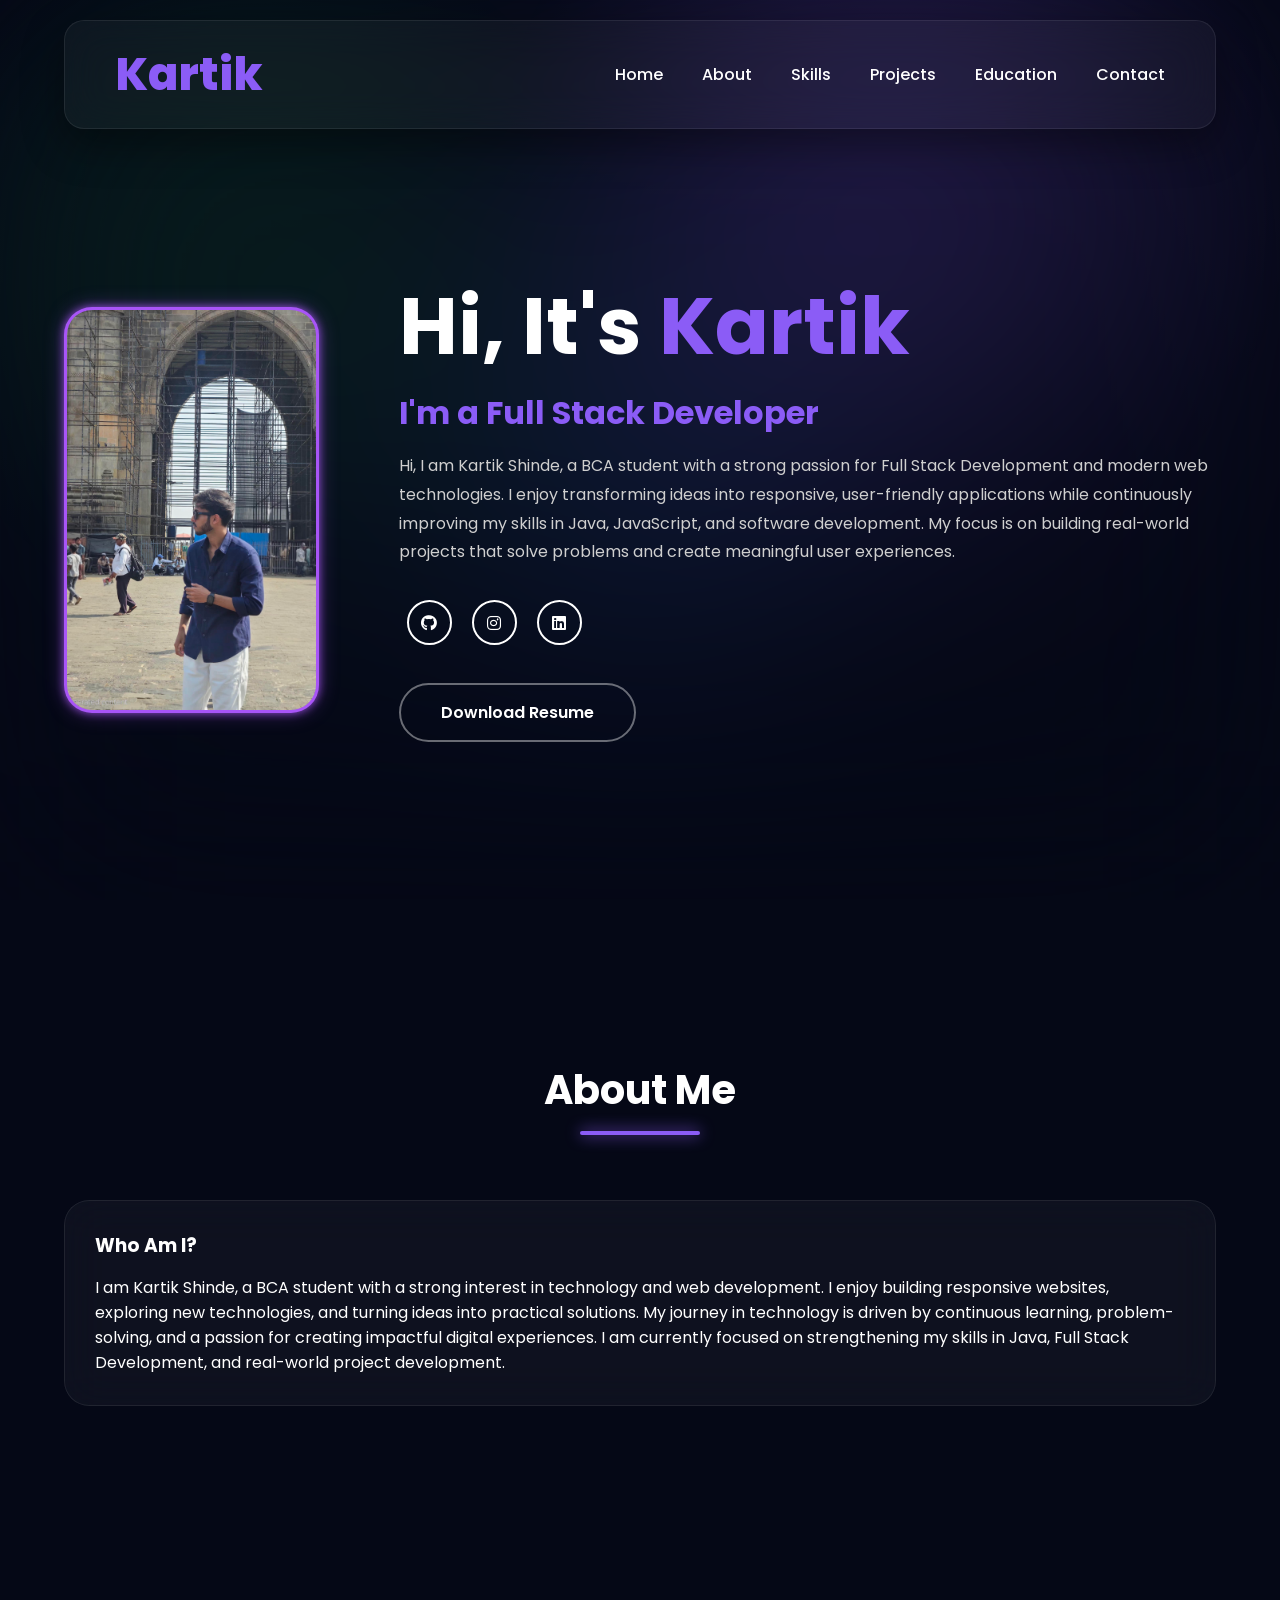
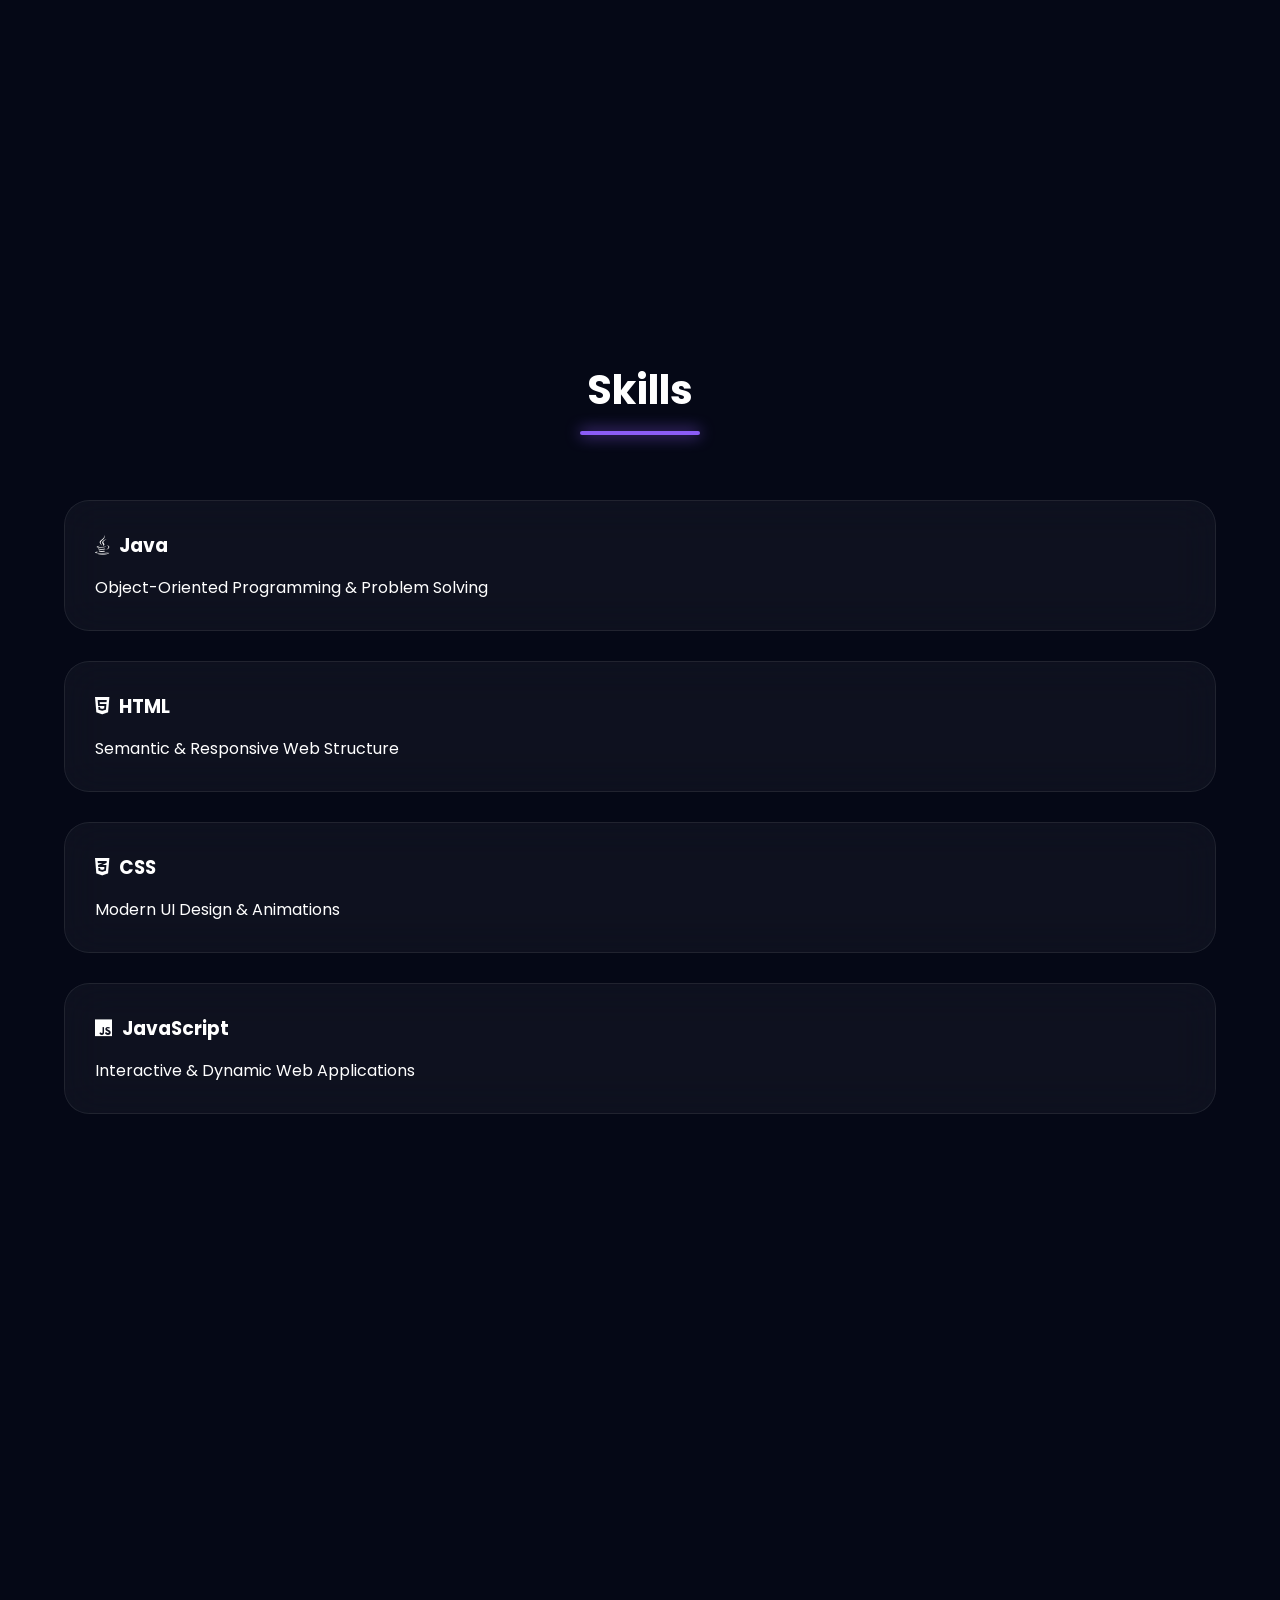
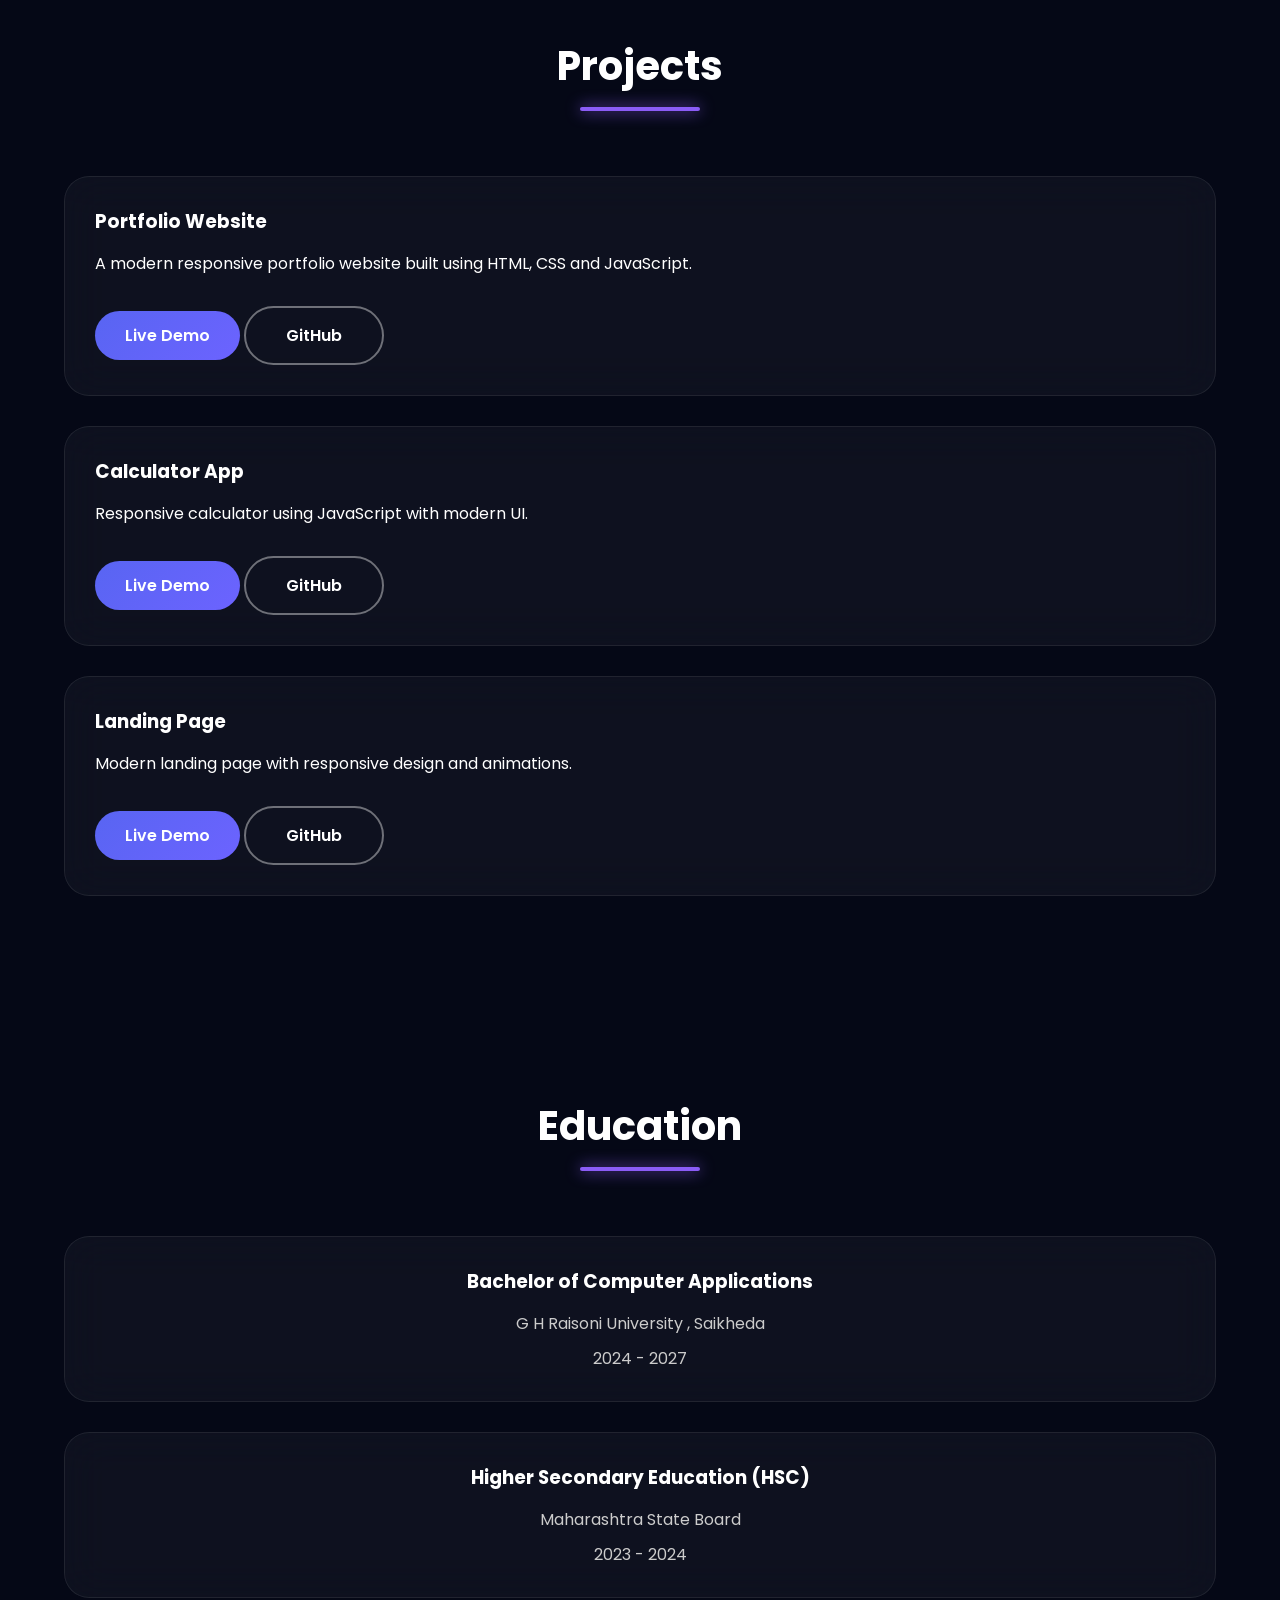
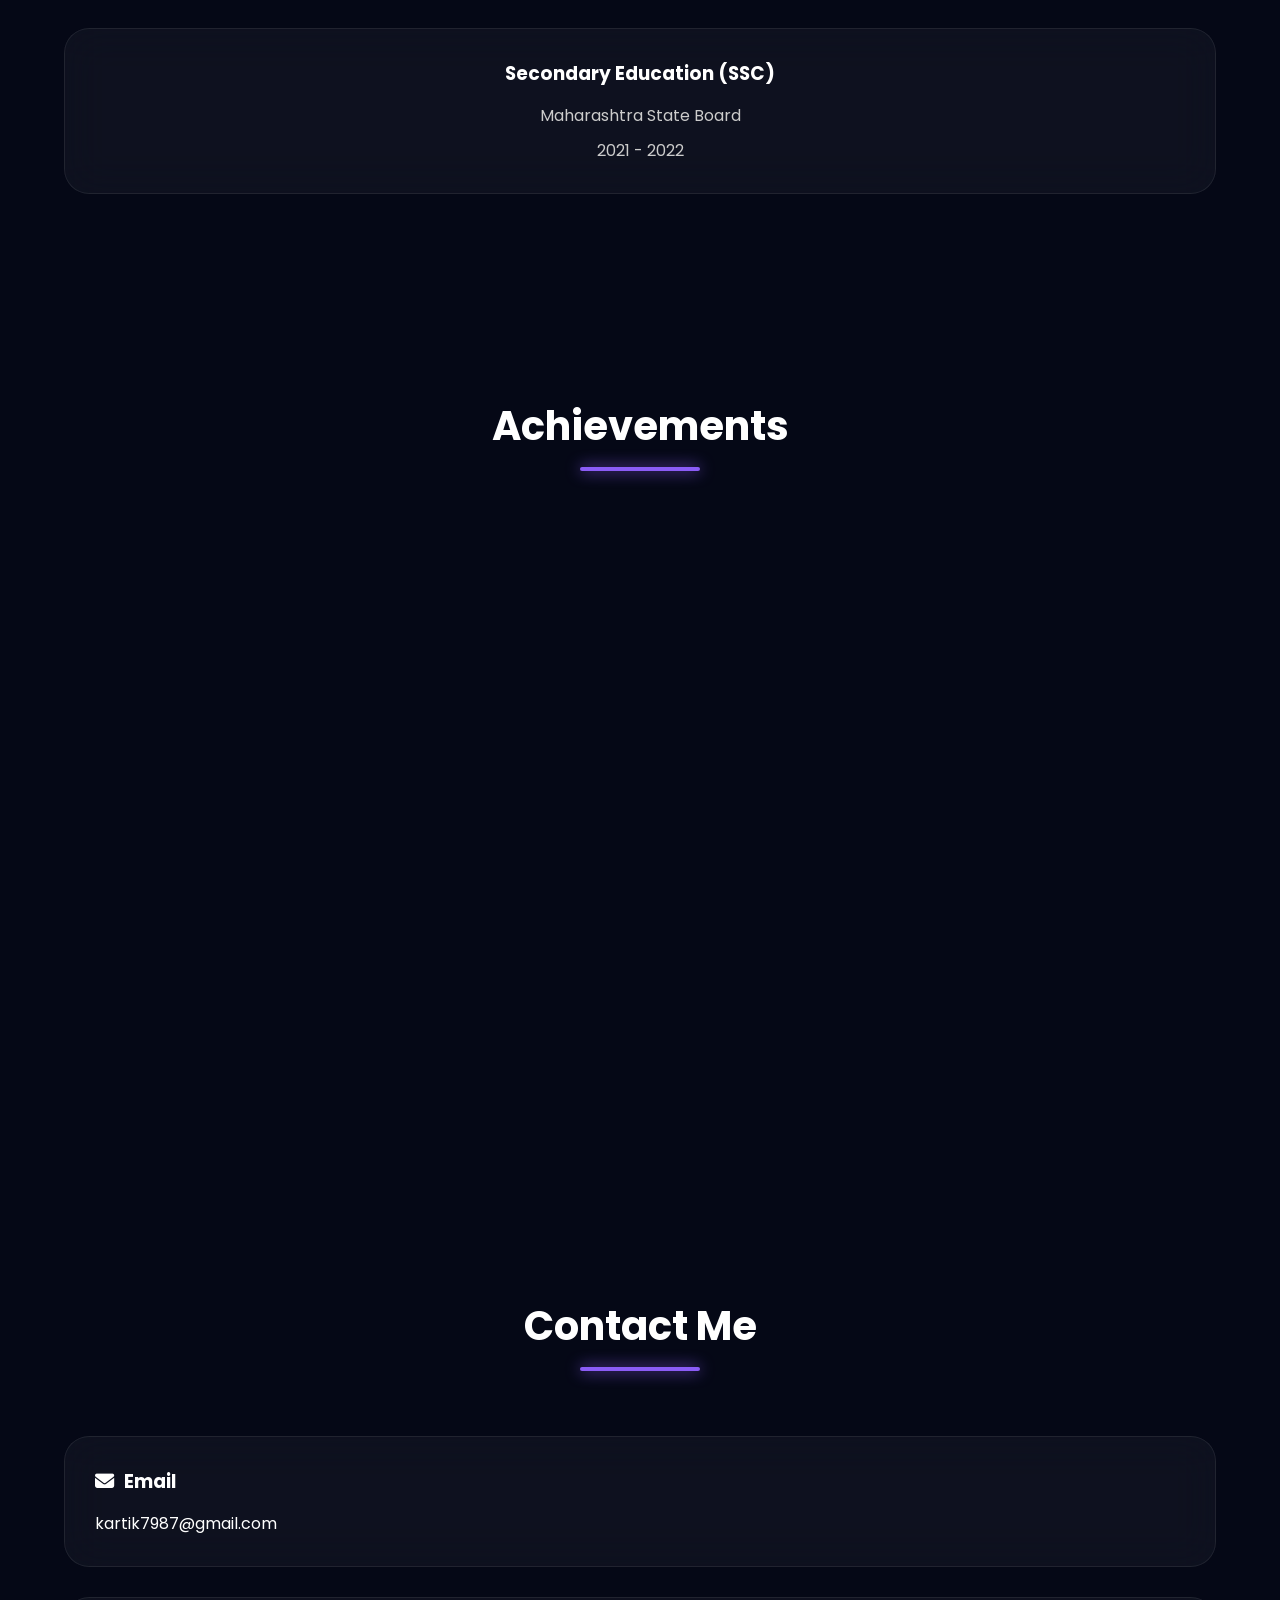
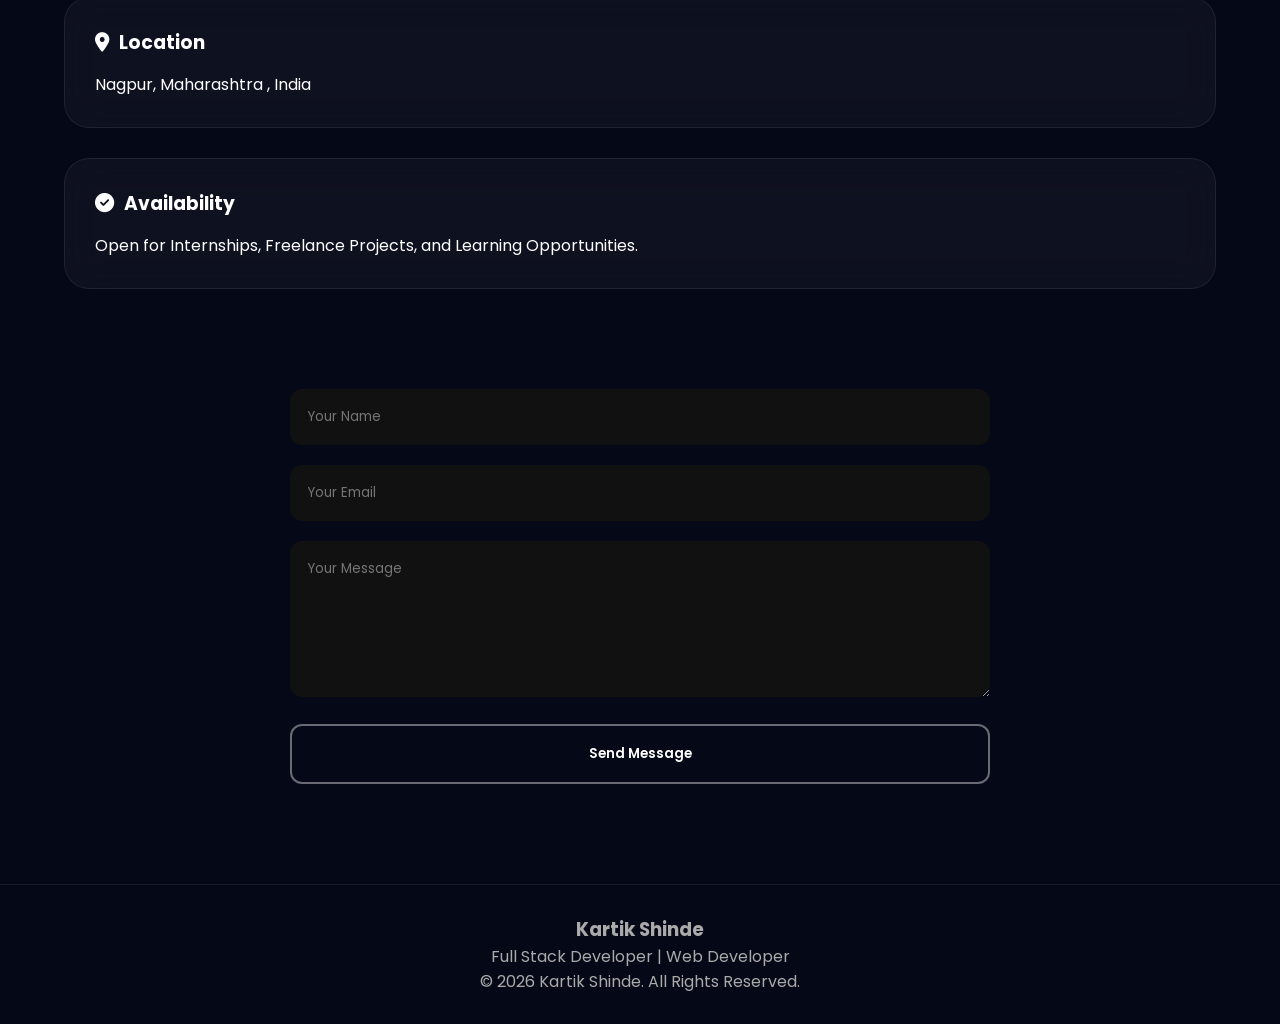
<file: docs/index.html>
<!doctype html>
<html lang="en">
  <head>
    <meta charset="UTF-8" />
    <meta name="viewport" content="width=device-width, initial-scale=1.0" />

    <meta name="description" content="Kartik Shinde Portfolio Website" />

    <meta
      name="keywords"
      content="Kartik Shinde, Portfolio, Web Developer, BCA Student, HTML, CSS, JavaScript"
    />

    <meta name="author" content="Kartik Shinde" />

    <link rel="icon" type="image/png" href="images/kartik1.png" />

    <link
      rel="stylesheet"
      href="https://cdnjs.cloudflare.com/ajax/libs/font-awesome/6.5.2/css/all.min.css"
    />

    <link rel="stylesheet" href="style.css" />

    <title>Kartik Shinde | Portfolio</title>
  </head>

  <body>
    <header>
      <a href="#" class="logo">Kartik</a>

      <i class="fa-solid fa-bars menu-btn"></i>

      <nav>
        <a href="#home" class="active">Home</a>
        <a href="#about">About</a>
        <a href="#skills">Skills</a>
        <a href="#projects">Projects</a>
        <a href="#education">Education</a>
        <a href="#contact">Contact</a>
      </nav>
    </header>

    <!-- HOME -->

    <section id="home" class="home">
      <div class="home-img">
        <img src="images/profile.jpg" alt="Kartik" />
      </div>

      <div class="home-content">
        <h1>Hi, It's <span>Kartik</span></h1>

        <h3 class="typing-text">I'm a <span></span></h3>

        <p>
          Hi, I am Kartik Shinde, a BCA student with a strong passion for Full
          Stack Development and modern web technologies. I enjoy transforming
          ideas into responsive, user-friendly applications while continuously
          improving my skills in Java, JavaScript, and software development. My
          focus is on building real-world projects that solve problems and
          create meaningful user experiences.
        </p>

        <div class="social-icons">
          <a href="https://github.com/kartik-shinde07" target="_blank">
            <i class="fa-brands fa-github"></i>
          </a>

          <a href="https://www.instagram.com/kaarthik_nvm" target="_blank">
            <i class="fa-brands fa-instagram"></i>
          </a>

          <a
            href="https://www.linkedin.com/in/kartik-shinde-a061723a4"
            target="_blank"
          >
            <i class="fa-brands fa-linkedin"></i>
          </a>
        </div>

        <a href="assets/Kartik_Shinde_Resume .pdf" download class="github-btn">
          Download Resume
        </a>
      </div>
    </section>

    <!-- ABOUT -->

    <section id="about">
      <h2 class="heading">About Me</h2>

      <div class="card">
        <h3>Who Am I?</h3>

        <p>
          I am Kartik Shinde, a BCA student with a strong interest in technology
          and web development. I enjoy building responsive websites, exploring
          new technologies, and turning ideas into practical solutions. My
          journey in technology is driven by continuous learning,
          problem-solving, and a passion for creating impactful digital
          experiences. I am currently focused on strengthening my skills in
          Java, Full Stack Development, and real-world project development.
        </p>
      </div>
    </section>

    <!-- SKILLS -->

    <section id="skills">
      <h2 class="heading">Skills</h2>

      <div class="card-container">
        <div class="card">
          <h3><i class="fa-brands fa-java"></i>Java</h3>
          <p>Object-Oriented Programming & Problem Solving</p>
        </div>

        <div class="card">
          <h3><i class="fa-brands fa-html5"></i>HTML</h3>
          <p>Semantic & Responsive Web Structure</p>
        </div>

        <div class="card">
          <h3><i class="fa-brands fa-css3-alt"></i>CSS</h3>
          <p>Modern UI Design & Animations</p>
        </div>

        <div class="card">
          <h3><i class="fa-brands fa-js"></i>JavaScript</h3>
          <p>Interactive & Dynamic Web Applications</p>
        </div>

        <div class="card">
          <h3><i class="fa-brands fa-github"></i>Git & GitHub</h3>
          <p>Version Control & Project Collaboration</p>
        </div>

        <div class="card">
          <h3><i class="fa-solid fa-database"></i>SQL</h3>
          <p>Database Design & Data Management</p>
        </div>
      </div>
    </section>

    <!-- PROJECTS -->
    <section id="projects">
      <h2 class="heading">Projects</h2>

      <div class="card-container">
        <div class="card">
          <h3>Portfolio Website</h3>

          <p>
            A modern responsive portfolio website built using HTML, CSS and
            JavaScript.
          </p>

          <a href="#" class="btn"> Live Demo </a>

          <a href="#" class="github-btn"> GitHub </a>
        </div>

        <div class="card">
          <h3>Calculator App</h3>

          <p>Responsive calculator using JavaScript with modern UI.</p>

          <a href="#" class="btn"> Live Demo </a>

          <a href="#" class="github-btn"> GitHub </a>
        </div>

        <div class="card">
          <h3>Landing Page</h3>

          <p>Modern landing page with responsive design and animations.</p>

          <a href="#" class="btn"> Live Demo </a>

          <a href="#" class="github-btn"> GitHub </a>
        </div>
      </div>
    </section>

    <!-- EDUCATION -->
    <section id="education">
      <h2 class="heading">Education</h2>

      <div class="card-container">
        <div class="card">
          <h3>Bachelor of Computer Applications</h3>
          <p>G H Raisoni University , Saikheda</p>
          <p>2024 - 2027</p>
        </div>

        <div class="card">
          <h3>Higher Secondary Education (HSC)</h3>
          <p>Maharashtra State Board</p>
          <p>2023 - 2024</p>
        </div>

        <div class="card">
          <h3>Secondary Education (SSC)</h3>
          <p>Maharashtra State Board</p>
          <p>2021 - 2022</p>
        </div>
      </div>
    </section>
    <section id="achievements">
      <h2 class="heading">Achievements</h2>

      <div class="card-container">
        <div class="card">
          <h3>Web Development</h3>
          <p>Built responsive websites using HTML, CSS and JavaScript.</p>
        </div>

        <div class="card">
          <h3>Java Learning</h3>
          <p>
            Continuously improving problem-solving and programming skills
            through Java and practical projects.
          </p>
        </div>

        <div class="card">
          <h3>Project Development</h3>
          <p>
            Created personal projects to gain hands-on experience in modern web
            technologies and development practices.
          </p>
        </div>
      </div>
    </section>

    <!-- CONTACT -->
    <section id="contact">
      <h2 class="heading">Contact Me</h2>

      <div class="card-container">
        <div class="card">
          <h3><i class="fa-solid fa-envelope"></i>Email</h3>
          <p>kartik7987@gmail.com</p>
        </div>

        <div class="card">
          <h3><i class="fa-solid fa-location-dot"></i>Location</h3>
          <p>Nagpur, Maharashtra , India</p>
        </div>

        <div class="card">
          <h3><i class="fa-solid fa-circle-check"></i>Availability</h3>
          <p>
            Open for Internships, Freelance Projects, and Learning
            Opportunities.
          </p>
        </div>
      </div>

      <form class="contact-form">
        <input type="text" placeholder="Your Name" required />

        <input type="email" placeholder="Your Email" required />

        <textarea rows="6" placeholder="Your Message" required></textarea>

        <button type="submit">Send Message</button>
      </form>
    </section>

    <!-- FOOTER -->

    <footer>
      <h3>Kartik Shinde</h3>
      <p>Full Stack Developer | Web Developer</p>
      <p>© 2026 Kartik Shinde. All Rights Reserved.</p>
    </footer>

    <script src="script.js"></script>
  </body>
</html>
</file>
<file: docs/style.css>
@import url("https://fonts.googleapis.com/css2?family=Poppins:wght@300;400;500;600;700;800&display=swap");

:root {
  --dark: #050816;
  --white: #ffffff;

  /* Main accent color (purple) */
  --accent: #8b5cf6;

  /* Background glow colors */
  --blue: #3b82f6;
  --green: #22c55e;

  --border: rgba(255, 255, 255, 0.08);
}

* {
  margin: 0;
  padding: 0;
  box-sizing: border-box;
  font-family: "Poppins", sans-serif;
  scroll-behavior: smooth;
}

body {
  background: #050816;
  color: white;
  overflow-x: hidden;
}

body::before {
  content: "";
  position: fixed;
  inset: 0;

  background:
    radial-gradient(
      circle at 20% 30%,
      rgba(34, 197, 94, 0.15),
      transparent 30%
    ),
    radial-gradient(
      circle at 70% 20%,
      rgba(139, 92, 246, 0.25),
      transparent 35%
    ),
    radial-gradient(
      circle at 50% 50%,
      rgba(59, 130, 246, 0.15),
      transparent 40%
    );

  z-index: -2;
}

body::after {
  content: "";
  position: fixed;
  inset: 0;
  backdrop-filter: blur(120px);
  z-index: -1;
}

header {
  position: fixed;
  top: 20px;
  left: 50%;
  transform: translateX(-50%);
  width: 90%;
  padding: 20px 50px;
  display: flex;
  justify-content: space-between;
  align-items: center;
  background: rgba(255, 255, 255, 0.04);
  backdrop-filter: blur(20px);
  border: 1px solid var(--border);
  border-radius: 20px;
  box-shadow: 0 15px 40px rgba(0, 0, 0, 0.4);
  z-index: 1000;
}

.logo {
  font-size: 2.8rem;
  font-weight: 800;
  color: #8b5cf6;
  text-decoration: none;
}

.logo:hover {
  color: #a855f7;
}

nav a {
  position: relative;
  margin-left: 35px;
  color: #fff;
  text-decoration: none;
  font-weight: 500;
  transition: 0.3s;
}

nav a::after {
  content: "";
  position: absolute;
  bottom: -6px;
  left: 0;
  width: 0;
  height: 2px;
  background: var(--gold);
  transition: 0.4s;
}

nav a:hover {
  color: var(--gold);
}

nav a:hover::after {
  width: 100%;
}

section {
  min-height: 100vh;
  padding: 120px 10%;
}

.home {
  display: flex;
  justify-content: space-between;
  align-items: center;
  gap: 80px;
  margin-top: 60px;
}

.home-content h1 {
  font-size: 5rem;
  line-height: 1.2;
}

.home-content span {
  color: #8b5cf6;
}

.home-content h3 {
  font-size: 2rem;
  margin: 15px 0;
  color: #8b5cf6;
}

.home-content p {
  color: #cfcfcf;
  line-height: 1.8;
  margin-top: 10px;
}

.home-img {
  position: relative;
}

.home-img {
  padding: 3px;
  border-radius: 28px;

  background: #a855f7;

  box-shadow:
    0 0 8px rgba(168, 85, 247, 0.8),
    0 0 20px rgba(168, 85, 247, 0.35);

  display: inline-block;
}

.home-img img {
  width: 900px;
  height: 400px;

  object-fit: cover;

  border-radius: 25px;

  border: none;

  display: block;
}

.home-img:hover {
  box-shadow:
    0 0 20px rgba(139, 92, 246, 0.35),
    0 0 40px rgba(139, 92, 246, 0.15);
}

.home-img img {
  object-position: 50% 20%;
}

.home-img img:hover {
  transform: scale(1.05);
}

@keyframes spin {
  from {
    transform: rotate(0deg);
  }
  to {
    transform: rotate(360deg);
  }
}

.social-icons {
  margin-top: 25px;
}

.social-icons a {
  width: 50px;
  height: 50px;
  display: inline-flex;
  justify-content: center;
  align-items: center;
  border-radius: 50%;
  border: 2px solid white;
  color: white;
  text-decoration: none;
  margin-right: 15px;
  transition: 0.4s;
}

.social-icons a:hover {
  background: #8b5cf6;
  border-color: #8b5cf6;
  color: white;
  transform: translateY(-8px) scale(1.1);
  box-shadow: 0 0 25px #8b5cf6;
}

.btn {
  display: inline-block;
  margin-top: 30px;
  padding: 15px 40px;
  border-radius: 50px;
  text-decoration: none;
  font-weight: 600;
  color: white;
  background: linear-gradient(135deg, #5865f2, #6c63ff);
  border: none;
  transition: 0.3s;
}

.btn:hover {
  transform: translateY(-2px);
}

.github-btn {
  display: inline-block;
  margin-top: 30px;
  padding: 15px 40px;
  border-radius: 50px;
  text-decoration: none;
  font-weight: 600;

  color: white;
  background: transparent;

  border: 2px solid rgba(255, 255, 255, 0.4);

  transition: 0.3s;
}

.github-btn:hover {
  background: rgba(255, 255, 255, 0.08);
}

.heading {
  text-align: center;
  font-size: 4rem;
  color: white;
  margin-bottom: 80px;
  position: relative;
}

.heading::after {
  content: "";
  width: 120px;
  height: 4px;
  background: #8b5cf6;
  position: absolute;
  bottom: -15px;
  left: 50%;
  transform: translateX(-50%);
  border-radius: 50px;
  box-shadow: 0 0 15px #8b5cf6;
}

.card-container {
  display: grid;
  grid-template-columns: repeat(auto-fit, minmax(300px, 1fr));
  gap: 30px;
}

.card {
  background: rgba(255, 255, 255, 0.04);
  backdrop-filter: blur(20px);
  border: 1px solid var(--border);
  border-radius: 25px;
  backdrop-filter: blur(20px);
  padding: 30px;
  transition: 0.5s;
}

.card:hover {
  transform: translateY(-15px);
  box-shadow: 0 20px 50px rgba(0, 212, 255, 0.2);
}

.card h3 {
  color: var(--gold);
  margin-bottom: 15px;
}

.contact-form {
  padding-top: 100px;
  max-width: 700px;
  margin: auto;
}

.contact-form input,
.contact-form textarea {
  width: 100%;
  padding: 18px;
  margin-bottom: 20px;
  border: none;
  border-radius: 12px;
  background: #111;
  color: white;
}

.contact-form button {
  width: 100%;
  padding: 18px;

  border: 2px solid rgba(255, 255, 255, 0.4);
  border-radius: 12px;

  background: transparent;
  color: white;

  font-weight: 600;
  cursor: pointer;

  transition: 0.3s;
}

.contact-form button:hover {
  background: rgba(255, 255, 255, 0.08);
}

.contact-info i {
  color: white;
  font-size: 1.2rem;
  margin-right: 12px;
  width: 25px;
}

.contact-info p {
  color: white;
  font-size: 1.05rem;
  margin: 15px 0;
}

footer {
  padding: 30px;
  text-align: center;
  border-top: 1px solid var(--border);
  color: #aaa;
}

::-webkit-scrollbar {
  width: 8px;
}

::-webkit-scrollbar-thumb {
  background: var(--gold);
  border-radius: 20px;
}

::-webkit-scrollbar-track {
  background: #000;
}

@media (max-width: 991px) {
  .home {
    flex-direction: column-reverse;
    text-align: center;
  }

  .home-content h1 {
    font-size: 3.5rem;
  }

  .home-img img {
    width: 280px;
    height: 280px;
  }
}
.hidden {
  opacity: 0;
  transform: translateY(60px);
}

.show {
  opacity: 1;
  transform: translateY(0);
  transition: 1s ease;
}

.progress-bar {
  position: fixed;
  top: 0;
  left: 0;
  width: 0;
  height: 4px;
  background: #8b5cf6;
  z-index: 9999;
  box-shadow: 0 0 10px #8b5cf6;
}

#topBtn {
  position: fixed;
  right: 25px;
  bottom: 25px;
  width: 55px;
  height: 55px;
  border: 2px solid rgba(255, 255, 255, 0.4);
  border-radius: 50%;
  background: transparent;
  color: white;
  font-size: 24px;
  cursor: pointer;
  display: none;
  align-items: center;
  justify-content: center;
  z-index: 999;
}

#topBtn:hover {
  background: rgba(255, 255, 255, 0.08);
}

.ripple {
  position: absolute;
  border-radius: 50%;
  transform: scale(0);
  animation: ripple 0.6s linear;
  background: rgba(255, 255, 255, 0.5);
}

@keyframes ripple {
  to {
    transform: scale(4);
    opacity: 0;
  }
}
#education .card,
#achievements .card {
  text-align: center;
}

#education .card p,
#achievements .card p {
  margin-top: 10px;
  color: #ccc;
}
@media (max-width: 768px) {
  header {
    padding: 15px 20px;
  }

  .logo {
    font-size: 2rem;
  }

  .home {
    flex-direction: column-reverse;
    text-align: center;
    gap: 40px;
  }

  .home-content h1 {
    font-size: 3rem;
  }

  .home-content h3 {
    font-size: 1.5rem;
  }

  .home-content p {
    font-size: 1rem;
  }

  .home-img img {
    width: 280px;
    height: 350px;
  }
}

.card-container {
  grid-template-columns: 1fr;
}

section {
  padding: 100px 5%;
}

.heading {
  font-size: 2.5rem;
}

.social-icons a {
  width: 45px;
  height: 45px;
  margin: 8px;
}

.btn {
  padding: 12px 30px;
}

img {
  max-width: 100%;
  height: auto;
}
.menu-btn {
  display: none;
  font-size: 2rem;
  color: #ffffff;
  cursor: pointer;
}

@media (max-width: 768px) {
  .menu-btn {
    display: block;
  }

  nav {
    position: absolute;
    top: 100%;
    right: 0;
    width: 250px;

    background: rgba(15, 15, 25, 0.95);
    backdrop-filter: blur(20px);

    flex-direction: column;
    display: none;
    padding: 20px;

    border-radius: 20px;
    border: 1px solid rgba(139, 92, 246, 0.4);

    box-shadow: 0 0 25px rgba(139, 92, 246, 0.25);
  }

  nav.active {
    display: flex;
  }

  nav a {
    margin: 15px 0;
  }
}

.skills-section h3 i,
.card h3 i {
  color: white;
  margin-right: 10px;
  font-size: 1.2rem;
}
</file>
